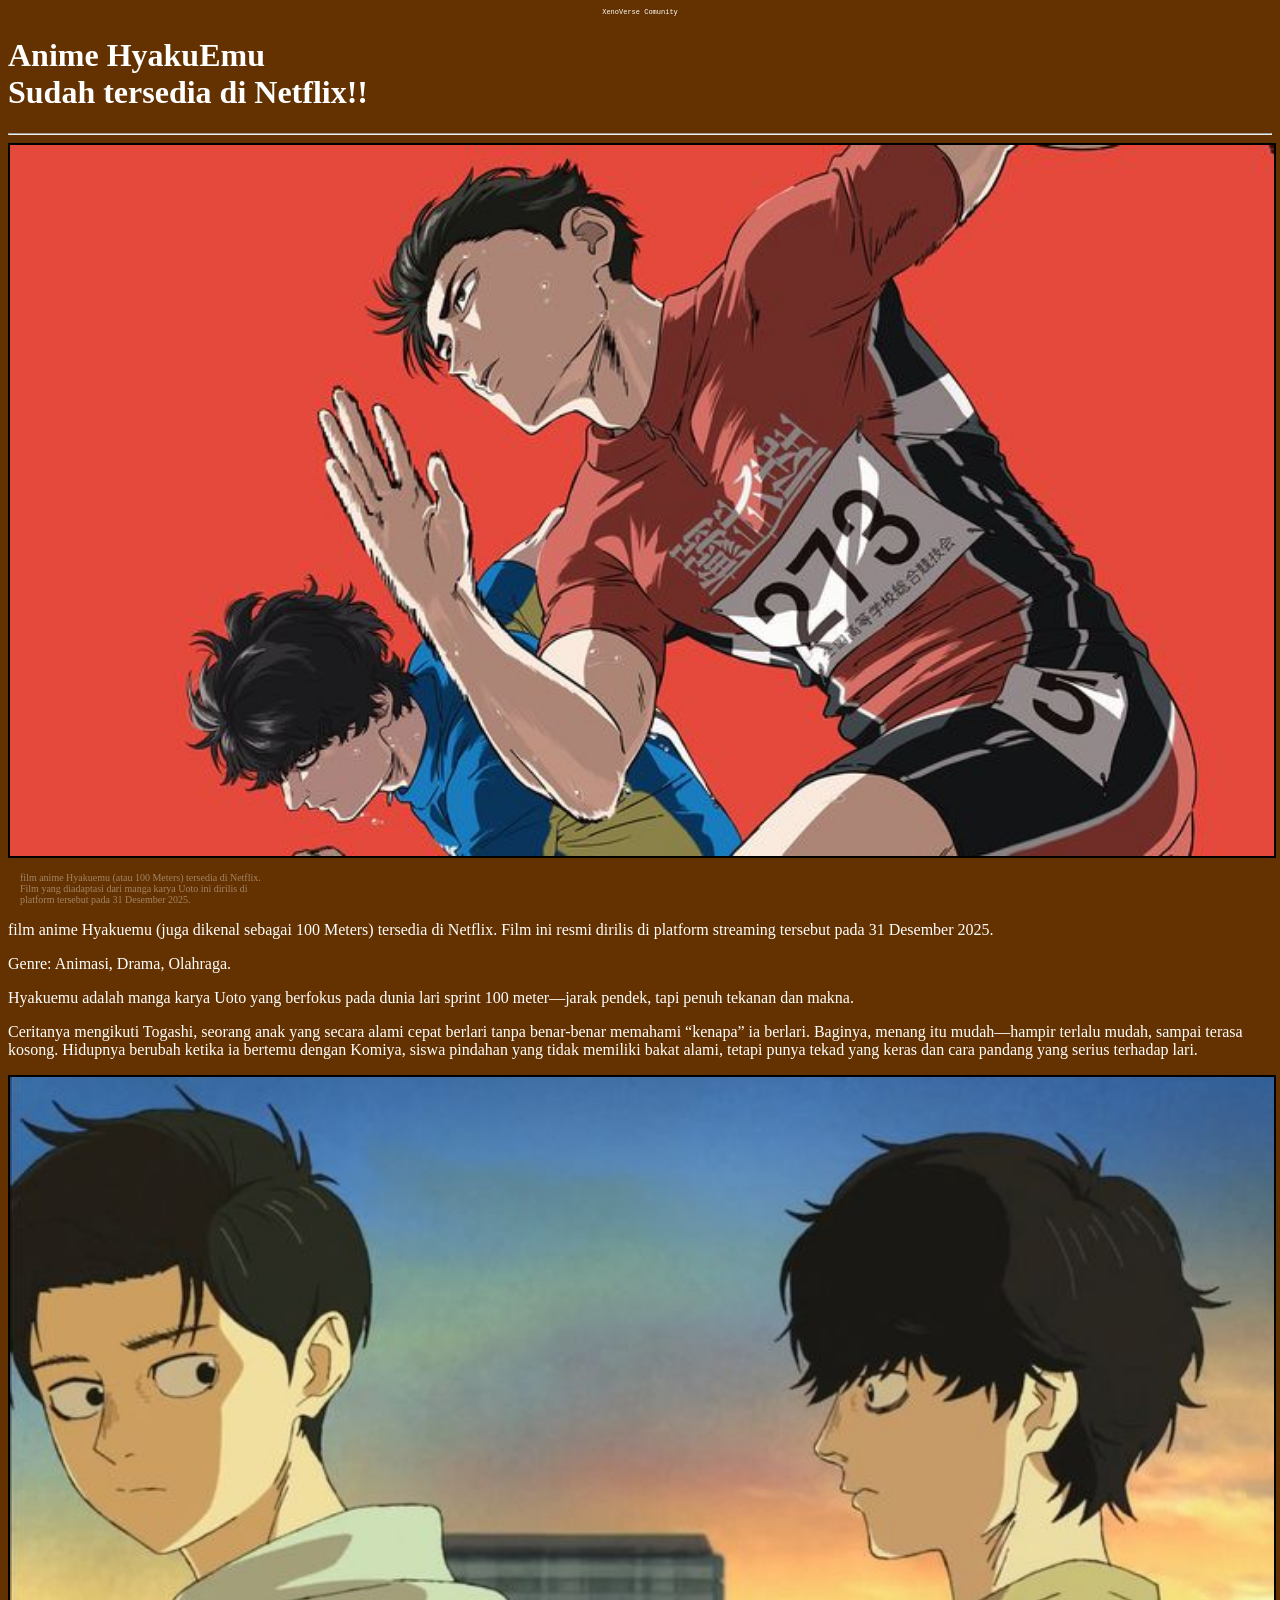
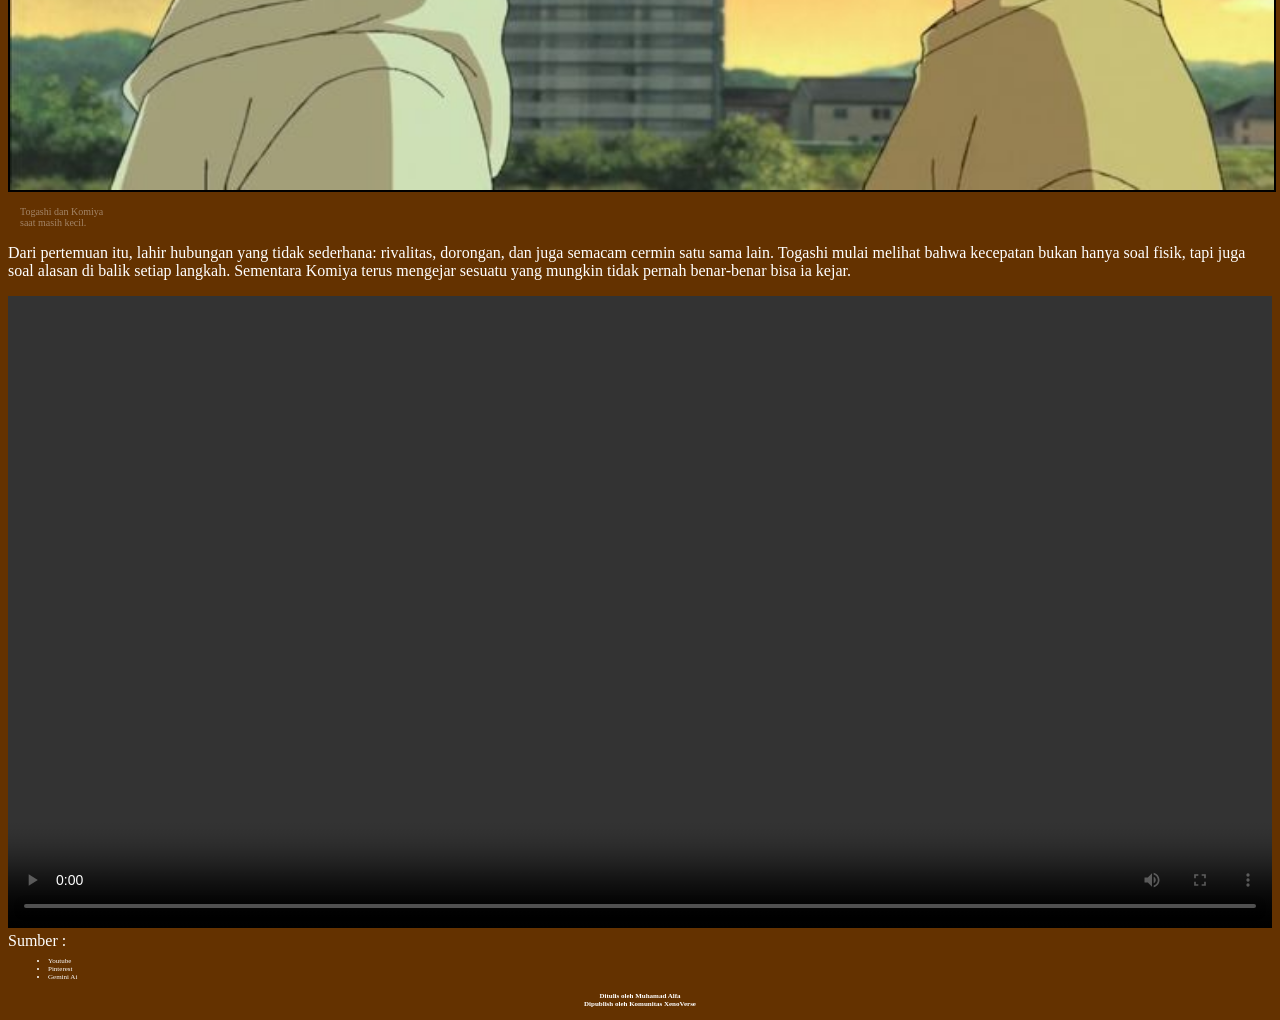
<file: index.html>
<!DOCTYPE html>
<html>
  <head>
    <title> XenoVerse </title>
    <link rel="stylesheet" href="styles.css">
  </head>
  
  <body>
<div id="Komunitas"> XenoVerse Comunity</div>
    <h1> Anime HyakuEmu <br> Sudah tersedia di Netflix!! </h1>
    <hr>
    <div class="Gambar">
    <img src="img/Hyakuemu-poster.jpeg", width="100%" alt="HyakuEmu poster">
    </div>
    <div class="shortText"> <p> film anime Hyakuemu (atau 100 Meters) tersedia di Netflix. <br> Film yang diadaptasi dari  manga karya Uoto ini dirilis di <br>  platform tersebut pada 31 Desember 2025. 
    </p>
    </div>
    <div class="main">
      <p align="justify">film anime Hyakuemu (juga dikenal sebagai 100 Meters) tersedia di Netflix. Film ini resmi dirilis di platform streaming tersebut pada 31 Desember 2025. 
      </p>
<p>Genre: Animasi, Drama, Olahraga.</p>
<p>Hyakuemu adalah manga karya Uoto yang berfokus pada dunia lari sprint 100 meter—jarak pendek, tapi penuh tekanan dan makna.
</p>
<p>Ceritanya mengikuti Togashi, seorang anak yang secara alami cepat berlari tanpa benar-benar memahami “kenapa” ia berlari. Baginya, menang itu mudah—hampir terlalu mudah, sampai terasa kosong. Hidupnya berubah ketika ia bertemu dengan Komiya, siswa pindahan yang tidak memiliki bakat alami, tetapi punya tekad yang keras dan cara pandang yang serius terhadap lari.
</p>
<img src="img/Togashi-dan-Komiya.jpeg" width="100%", alt="Togashi and Komiya">
<div class="shortText"> 
<p> Togashi dan Komiya <br> saat masih kecil.</p>
 </div>
<p>Dari pertemuan itu, lahir hubungan yang tidak sederhana: rivalitas, dorongan, dan juga semacam cermin satu sama lain. Togashi mulai melihat bahwa kecepatan bukan hanya soal fisik, tapi juga soal alasan di balik setiap langkah. Sementara Komiya terus mengejar sesuatu yang mungkin tidak pernah benar-benar bisa ia kejar.
</p>
<video src="yahoo/komiya-overtook-togashi.mp4" 
      width="100%" 
      alt="komiya overtook togashi"
      controls
      autoplay
</video>
<div class="shortText"> 
<p> Togashi saat dewasa <br> Melawan Komiya.</p>
 </div>
<p>Di lintasan 100 meter—yang hanya berlangsung beberapa detik—mereka mempertaruhkan lebih dari sekadar kemenangan: harga diri, identitas, dan makna usaha.
</p>

Dubbing: Tersedia dengan dubbing bahasa Indonesia. <br>
Popularitas: Film ini masuk dalam daftar Top 10 film non-Inggris global di Netflix. </p>

  </h5> 
</div>
Sumber :
<ul> 
  <li>
    Youtube
  </li>
  <li>
    Pinterest
  </li>
  <li>
    Gemini Ai
  </li>  
</ul>
<div class="ending">
  <h5> Ditulis oleh Muhamad Alfa 
  <br>
  Dipublish oleh Komunitas XenoVerse

  </body>
</html>
</file>
<file: styles.css>
*{
  font-family: Tahoma;
}
body{
  background-color: rgb(100,50,0);
  color: white;
}
#Komunitas{
  font-family: Monospace;
  font-size: 7px;
  text-align: center;
}
h1{
  font-family: Times New Roman;
}
img{
  align-content: center;
  border: 2px solid black;
}
div.shortText>p{
  font-size: 10px;
  padding-left: 12px;
  color: rgba(255,255,255, 0.4);
}
div.ending>h5{
  font-size: 7px;
  text-align: center;
}
ul{
  font-size: 7px;
}
</file>
